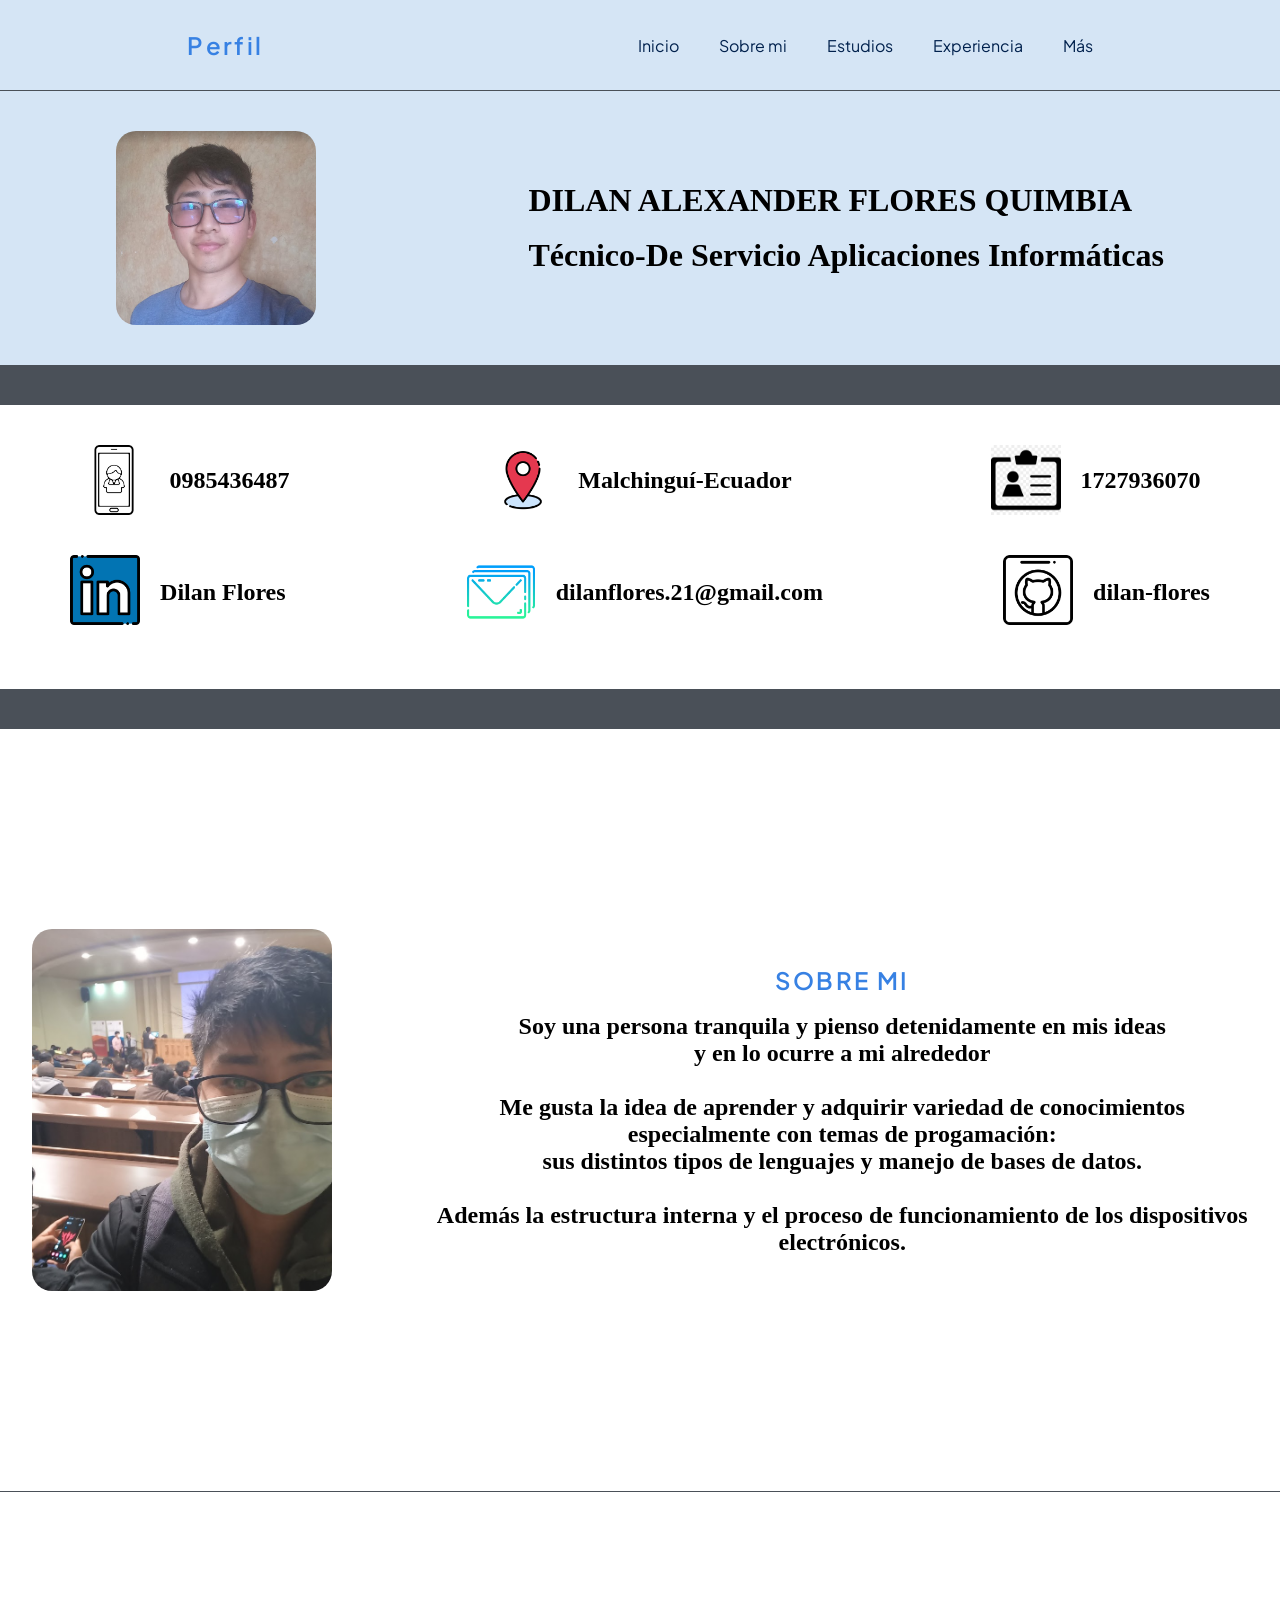
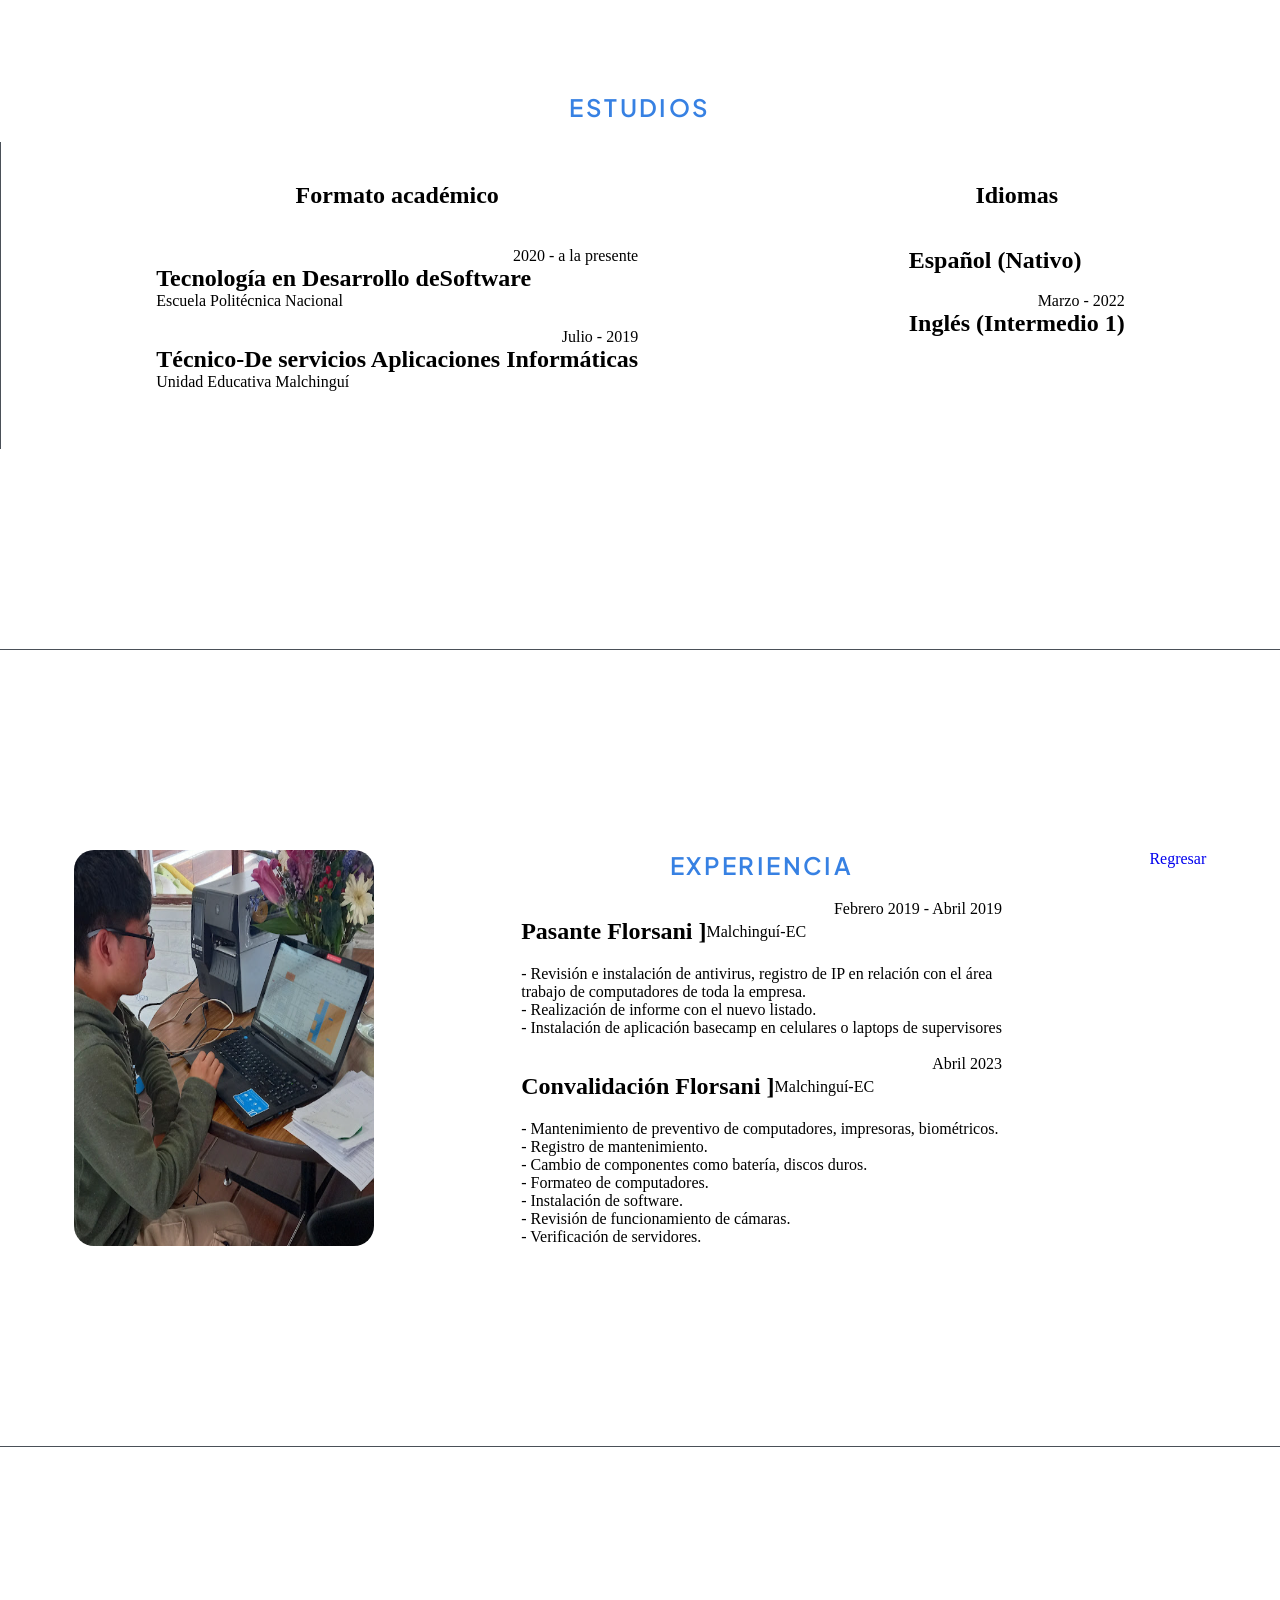
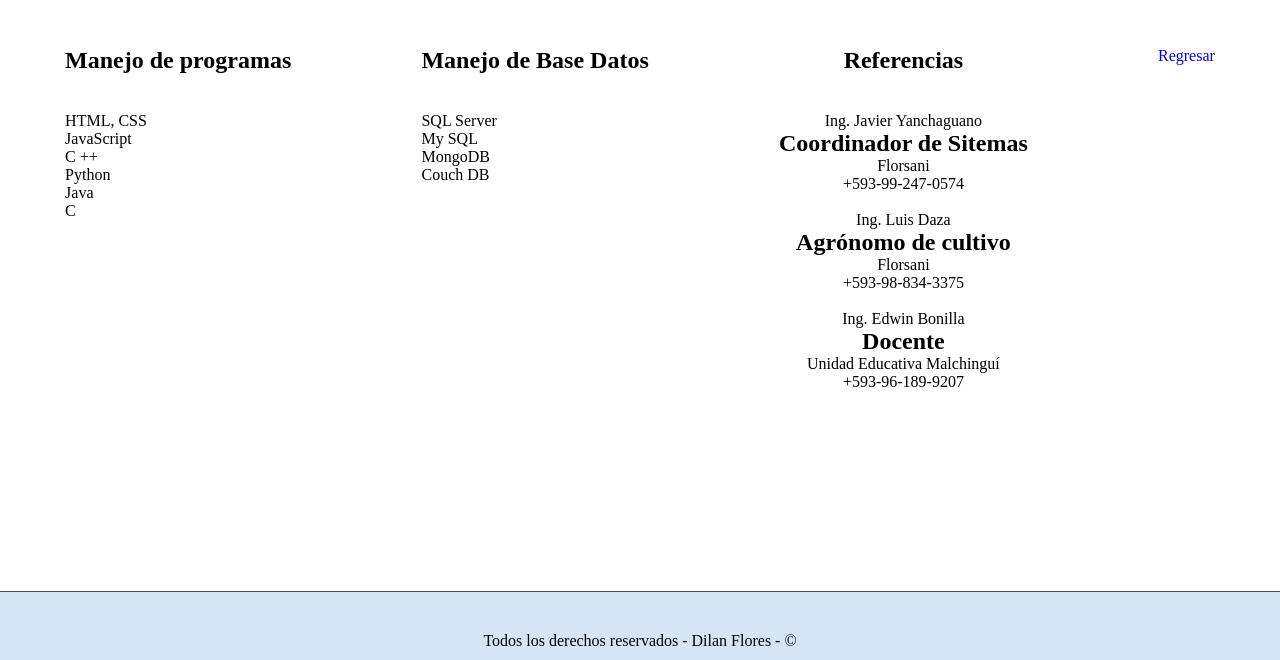
<file: index.html>
<!DOCTYPE html>
<html lang="es">
<head>
    <meta charset="UTF-8">
    <meta name="viewport" content="width=device-width, initial-scale=1.0">
    <link rel="stylesheet" href="style.css">
    <title>Dilan Flores</title>
</head>
<body>
    <!-- inicio de la cabecera -->
    <header>
        <!-- Inicio de sección Inicio-->
        <section id="Inicio">
            <h1 id ="perfil_" >
                Perfil
            </h1>

            <nav class="navegacion-principal contenedor">
                <ul>
                    <li><a href="#Inicio">Inicio</a></li>
                    <li><a href="#Sobre_mi">Sobre mi</a> </li>
                    <li><a href="#Estudios">Estudios</a> </li>
                    <li><a href="#Experiencia">Experiencia</a> </li>
                    <li><a href="#Mas_sobre_mi">Más</a></li>
                </ul>
            </nav>
        </section>
        <!-- fin de inicio -->
    </header>
    <!-- fin de cabecera -->

    <!-- inicio de la sección principal de la página web -->
    <main>
        <div id="perfil">
            <img src="img/perfil.png" width ="30%">
            <div class="perfil_content">
                <h1>DILAN ALEXANDER FLORES QUIMBIA</h1></br>
                <h1>Técnico-De Servicio Aplicaciones Informáticas</h1>
            </div>
        </div>

        <!-- contactos -->
        <section id="datos">

            <div class="personal">
                <div class="celular">
                    <img  src="./img/celular.png"></a>
                    <h2>0985436487</h2>
                </div>

                <div class="ubicacion">
                    <img  src="./img/ubicacion.png"></a>
                    <h2>Malchinguí-Ecuador</h2>
                </div>

                <div class="cedula">
                    <img  src="./img/credencial.png"></a>
                    <h2>1727936070</h2>
                </div>
            </div>

            <div class="cuentas">
                <li class="icono_l">
                    <a href="https://www.linkedin.com/in/dilan-flores"><img src="./img/linkedin.png"></a>
                    <h2>Dilan Flores</h2>
                </li>
                <div class="correo">
                    <img  src="./img/correos-electronicos.png"></a>
                    <h2>dilanflores.21@gmail.com</h2>
                </div>
                <li class="icono_g">
                    <a href="https://github.com/dilan-flores"><img src="./img/github.png"></a>
                    <h2>dilan-flores</h2>
                </li>
            </div>
        </section>
        <!-- fin contactos -->

        <!-- inicio de la sección sobre mí -->
        <section class="hero" id="Sobre_mi">
            <img src="img/sobre_mi.png">

            <div class="Sobre_mi-content">
                <h1 id ="perfil_" >SOBRE MI</h1></br>
                <h2>
                    Soy una persona tranquila y pienso detenidamente en mis ideas<br/>
                     y en lo ocurre a mi alrededor<br/><br/>
                    Me gusta la idea de aprender y adquirir variedad de conocimientos<br/>
                    especialmente con temas de progamación:<br/>
                    sus distintos tipos de lenguajes y manejo de bases de datos.<br/><br/>
                    Además la estructura interna y el proceso de funcionamiento de los dispositivos<br/>
                    electrónicos.<br/>
                 </h2>
            </div>
        </section>
        <!-- fin de la sección sobre mí-->

        <!-- inicio de la sección estudios-->
        <section id="Estudios">

            <h1 id ="perfil_">ESTUDIOS</h1>

            <div class="formacion">
                <div class="academico">
                    <!-- <img src="img/estudios.png" width ="80%"> -->
    
                    <h1>Formato académico</h1></br>

                    <p class="fecha">2020 - a la presente</p>
                    <h2>Tecnología en Desarrollo deSoftware</h2>
                    <p>Escuela Politécnica Nacional</p><br/>

                    <p class="fecha">Julio - 2019</p>
                    <h2>Técnico-De servicios Aplicaciones Informáticas</h2>
                    <p> Unidad Educativa Malchinguí</p><br/>
                </div>
    
                <div class="idiomas">
                    <!-- <img src="img/estudios.png" width ="80%"> -->
    
                    <h1>Idiomas</h1></br>
    
                    <h2>Español (Nativo)</h2><br/>

                    <p class="fecha">Marzo - 2022</p>
                    <h2>Inglés (Intermedio 1)</h2>
                </div>
            </div>
        </section>
        <!-- fin de la sección estudios-->

        <!-- inicio de la sección experiencia laboral-->
        <section id="Experiencia">
                    <img src="img/experiencia.png" width ="80%">

                    <div class="Experiencia_content">
                        <h1 id ="perfil_">EXPERIENCIA</h1>

                        <p class="fecha">Febrero 2019 - Abril 2019</p>
                        <div class="Experiencia_content_part">
                            <h2>Pasante Florsani    ]</h2>
                            <p>Malchinguí-EC</p>
                        </div>
                        
                        <p>- Revisión e instalación de antivirus, registro de IP en relación con el área<br/>
                            trabajo de computadores de toda la empresa.<br/>
                            - Realización de informe con el nuevo listado.<br/>
                            - Instalación de aplicación basecamp en celulares o laptops de supervisores
                        </p><br/>

                        <p class="fecha">Abril 2023</p>
                        <div class="Experiencia_content_part">
                            <h2>Convalidación Florsani    ]</h2>
                            <p>Malchinguí-EC</p>
                        </div>
                        
                        <p>- Mantenimiento de preventivo de computadores, impresoras, biométricos.<br/>
                            - Registro de mantenimiento.<br/>
                            - Cambio de componentes como batería, discos duros.<br/>
                            - Formateo de computadores.<br/>
                            - Instalación de software.<br/>
                            - Revisión de funcionamiento de cámaras.<br/>
                            - Verificación de servidores.
                        </p>
                    </div>
            <a href="#Inicio">Regresar</a>
        </section>
        <!-- fin de la sección experiencia-->

        <!-- inicio de la sección Manejo de programas y referencias -->
        <section id="Mas_sobre_mi">

                <div class="programas">
                    <!-- <img src="img/estudios.png" width ="80%"> -->
    
                    <h1>Manejo de programas</h1></br>

                    <p>HTML, CSS</p>

                    <p>JavaScript</p>

                    <p> C ++</p>

                    <p>Python</p>

                    <p>Java</p>

                    <p>C</p>

                </div>

                <div class="programas">
                    <!-- <img src="img/estudios.png" width ="80%"> -->
    
                    <h1>Manejo de Base Datos</h1></br>


                    <p>SQL Server</p>

                    <p>My SQL</p>

                    <p>MongoDB</p>
                    
                    <p>Couch DB</p>


                </div>
    
    
                <div class="referencias">
                    <!-- <img src="img/estudios.png" width ="80%"> -->
    
                    <h1>Referencias</h1></br>

                    <p>Ing. Javier Yanchaguano</p>
                    <h2>Coordinador de Sitemas</h2>
                    <p>Florsani</p>
                    <p>+593-99-247-0574</p><br/>

                    <p>Ing. Luis Daza</p>
                    <h2>Agrónomo de cultivo</h2>
                    <p>Florsani</p>
                    <p>+593-98-834-3375</p><br/>

                    <p>Ing. Edwin Bonilla</p>
                    <h2>Docente</h2>
                    <p>Unidad Educativa Malchinguí</p>
                    <p>+593-96-189-9207</p>
                </div>
            <a href="#Inicio">Regresar</a>
        </section>
        <!-- fin de la sección más sobre mi-->
    </main>
    <!-- fin de la sección contacto-->

    <!-- inicio de la sección pie de página-->
    <footer class="footer">
        <p>Todos los derechos reservados - Dilan Flores - &#169;</p>
    </footer>
    <!-- fin de la sección pie de página-->
</body>
</html>
</file>
<file: style.css>
@import url('https://fonts.googleapis.com/css2?family=Pacifico&display=swap');
@import url('https://fonts.googleapis.com/css2?family=Pacifico&family=Plus+Jakarta+Sans:wght@500&display=swap');
@import url('https://fonts.googleapis.com/css2?family=Poppins&display=swap');
@import url('https://fonts.googleapis.com/css2?family=Quicksand&display=swap');

* {
    box-sizing: border-box;
    margin: 0;
    padding: 0;
    list-style: none;
    text-decoration: none;
}

header {
    background-color: #D5E5F5;
    
} 

#perfil_{
    font-family: 'Plus Jakarta Sans';
    font-style: normal;
    font-weight: 600;
    letter-spacing: 0.1em;
    color: #3781E3;
} 

#Inicio {
    display: flex;
    align-items: center;
    justify-content: space-around;
    flex-wrap: wrap;
    padding: 30px 0px;
    border-bottom: #4a5058;
    border-bottom-width: 1px;
    border-bottom-style: solid;
}
 nav a {
    text-decoration: none;
    font-family: 'Plus Jakarta Sans';
    font-style: normal;

    color: #00214D;
}


nav ul {
    display: flex;
    flex-direction: row;
    align-items: flex-end;
    gap: 40px;
    flex-wrap: wrap;
    flex-basis: max-content;
}

#perfil {
    background-color: #D5E5F5;
    display:flex;
    align-items: center;
    justify-content: space-around;
    padding: 40px 10px;
    border-bottom: #4a5058;
    border-bottom-width: 40px;
    border-bottom-style: solid;
}

#perfil img{
    width: 200px;
    border-radius: 20px;
} */

#perfil .perfil_content{
    width: 31%;
    /*text-align: -webkit-center;*/
}

#datos{
    border-bottom: #4a5058;
    border-bottom-width: 40px;
    border-bottom-style: solid;
    padding: 40px 0px 20px;
    flex-wrap: wrap;
}

#datos img{
    width: 70px;
    margin-right: 20px;
}

#datos .personal, #datos .cuentas{
    display: flex;
    gap: 40px;
    padding-bottom: 40px;
    justify-content: space-around;
}

.personal >div, .cuentas >li, .cuentas div{
    display: flex;
}

.personal >div >h2, .cuentas >li >h2, .correo h2{
    align-self: center;
}


#Sobre_mi{
    display: flex;
    text-align: center;
    justify-content: space-around;
    gap: 40px;
    padding:200px 0px;
    border-bottom: #4a5058;
    border-bottom-width: 1px;
    border-bottom-style: solid;
}

.Sobre_mi-content{
    align-items: center;
    align-self: center;
}

#Sobre_mi img{
    width: 300px;
    border-radius: 20px;
}

#Estudios{
    padding: 200px 0px;

    
    border-bottom: #4a5058;
    border-bottom-width: 1px;
    border-bottom-style: solid;
}

#Estudios h1{
    padding-bottom: 20px;
    text-align: center;
}

.academico h1, .idiomas h1{
    padding-bottom: 50px;
    text-align: center;
}

#Estudios .formacion{
    border-left: #4a5058;
    border-left-width: 1px;
    border-left-style: solid;
}

#Estudios .formacion{
    display: flex;
    gap: 40px;
    padding: 40px;
    justify-content: space-around;
    align-self: center;
} 

.fecha{
    text-align: end;
}

#Experiencia{
    display: flex;
    justify-content: space-around;

    padding: 200px 0px;
    border-bottom: #4a5058;
    border-bottom-width: 1px;
    border-bottom-style: solid;
}

.Experiencia_content_part{
    display: flex;
    align-items: center;
    align-self: center;
    padding-bottom: 20px;
}

#Experiencia img{
    width: 300px;
    border-radius: 20px;
}

#Experiencia h1{
    padding-bottom: 20px;
    text-align: center;
}
.Experiencia_content{
    align-items: center;
    align-self: center;
}

#Mas_sobre_mi{
    display: flex;
    padding: 200px 0px;
    justify-content: space-around;

    border-bottom: #4a5058;
    border-bottom-width: 1px;
    border-bottom-style: solid;
}

#Mas_sobre_mi h1{
    padding-bottom: 20px;
    text-align: center;
}
#Mas_sobre_mi .referencias{
    text-align: center;
}


footer {
    background-color: #D5E5F5;
    text-align: center;
    padding: 40px 0px 10px;
    width: 100%;
}
</file>
